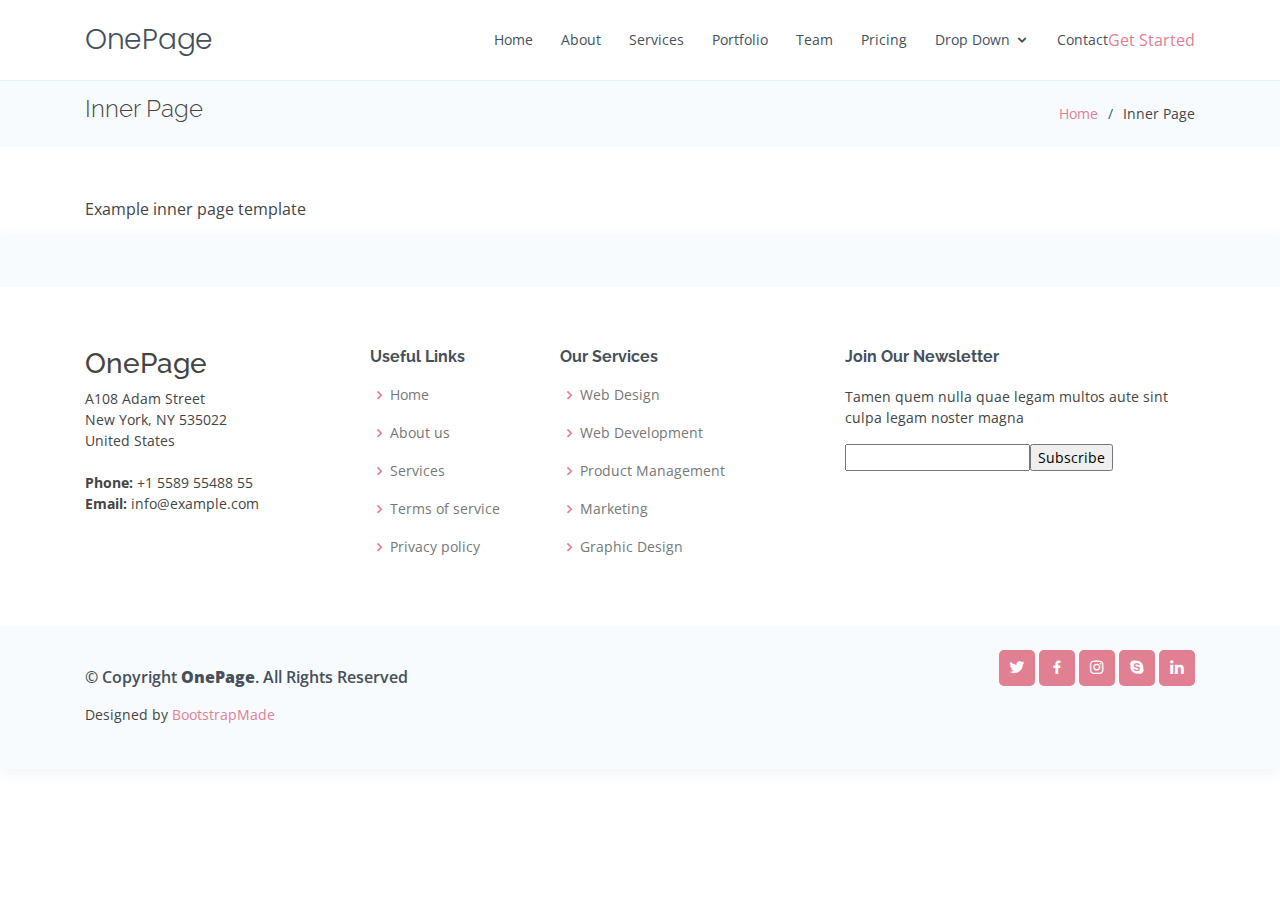
<file: inner-page.html>
<!DOCTYPE html>
<html lang="en">

<head>
  <meta charset="utf-8">
  <meta content="width=device-width, initial-scale=1.0" name="viewport">

  <title>Inner Page - OnePage Bootstrap Template</title>
  <meta content="" name="descriptison">
  <meta content="" name="keywords">

  <!-- Favicons -->
  <link href="assets/img/favicon.png" rel="icon">
  <link href="assets/img/apple-touch-icon.png" rel="apple-touch-icon">

  <!-- Google Fonts -->
  <link href="https://fonts.googleapis.com/css?family=Open+Sans:300,300i,400,400i,600,600i,700,700i|Raleway:300,300i,400,400i,500,500i,600,600i,700,700i|Poppins:300,300i,400,400i,500,500i,600,600i,700,700i" rel="stylesheet">

  <!-- Vendor CSS Files -->
  <link href="assets/vendor/bootstrap/css/bootstrap.min.css" rel="stylesheet">
  <link href="assets/vendor/icofont/icofont.min.css" rel="stylesheet">
  <link href="assets/vendor/boxicons/css/boxicons.min.css" rel="stylesheet">
  <link href="assets/vendor/remixicon/remixicon.css" rel="stylesheet">
  <link href="assets/vendor/venobox/venobox.css" rel="stylesheet">
  <link href="assets/vendor/owl.carousel/assets/owl.carousel.min.css" rel="stylesheet">
  <link href="assets/vendor/aos/aos.css" rel="stylesheet">

  <!-- Template Main CSS File -->
  <link href="assets/css/style.css" rel="stylesheet">

  <!-- =======================================================
  * Template Name: OnePage - v2.1.0
  * Template URL: https://bootstrapmade.com/onepage-multipurpose-bootstrap-template/
  * Author: BootstrapMade.com
  * License: https://bootstrapmade.com/license/
  ======================================================== -->
</head>

<body>

  <!-- ======= Header ======= -->
  <header id="header" class="fixed-top">
    <div class="container d-flex align-items-center">

      <h1 class="logo mr-auto"><a href="index.html">OnePage</a></h1>
      <!-- Uncomment below if you prefer to use an image logo -->
      <!-- <a href="index.html" class="logo mr-auto"><img src="assets/img/logo.png" alt="" class="img-fluid"></a>-->

      <nav class="nav-menu d-none d-lg-block">
        <ul>
          <li><a href="index.html">Home</a></li>
          <li><a href="#about">About</a></li>
          <li><a href="#services">Services</a></li>
          <li><a href="#portfolio">Portfolio</a></li>
          <li><a href="#team">Team</a></li>
          <li><a href="#pricing">Pricing</a></li>
          <li class="drop-down"><a href="">Drop Down</a>
            <ul>
              <li><a href="#">Drop Down 1</a></li>
              <li class="drop-down"><a href="#">Deep Drop Down</a>
                <ul>
                  <li><a href="#">Deep Drop Down 1</a></li>
                  <li><a href="#">Deep Drop Down 2</a></li>
                  <li><a href="#">Deep Drop Down 3</a></li>
                  <li><a href="#">Deep Drop Down 4</a></li>
                  <li><a href="#">Deep Drop Down 5</a></li>
                </ul>
              </li>
              <li><a href="#">Drop Down 2</a></li>
              <li><a href="#">Drop Down 3</a></li>
              <li><a href="#">Drop Down 4</a></li>
            </ul>
          </li>
          <li><a href="#contact">Contact</a></li>

        </ul>
      </nav><!-- .nav-menu -->

      <a href="#about" class="get-started-btn scrollto">Get Started</a>

    </div>
  </header><!-- End Header -->

  <main id="main">

    <!-- ======= Breadcrumbs ======= -->
    <section class="breadcrumbs">
      <div class="container">

        <div class="d-flex justify-content-between align-items-center">
          <h2>Inner Page</h2>
          <ol>
            <li><a href="index.html">Home</a></li>
            <li>Inner Page</li>
          </ol>
        </div>

      </div>
    </section><!-- End Breadcrumbs -->

    <section class="inner-page">
      <div class="container">
        <p>
          Example inner page template
        </p>
      </div>
    </section>

  </main><!-- End #main -->

  <!-- ======= Footer ======= -->
  <footer id="footer">

    <div class="footer-top">
      <div class="container">
        <div class="row">

          <div class="col-lg-3 col-md-6 footer-contact">
            <h3>OnePage</h3>
            <p>
              A108 Adam Street <br>
              New York, NY 535022<br>
              United States <br><br>
              <strong>Phone:</strong> +1 5589 55488 55<br>
              <strong>Email:</strong> info@example.com<br>
            </p>
          </div>

          <div class="col-lg-2 col-md-6 footer-links">
            <h4>Useful Links</h4>
            <ul>
              <li><i class="bx bx-chevron-right"></i> <a href="#">Home</a></li>
              <li><i class="bx bx-chevron-right"></i> <a href="#">About us</a></li>
              <li><i class="bx bx-chevron-right"></i> <a href="#">Services</a></li>
              <li><i class="bx bx-chevron-right"></i> <a href="#">Terms of service</a></li>
              <li><i class="bx bx-chevron-right"></i> <a href="#">Privacy policy</a></li>
            </ul>
          </div>

          <div class="col-lg-3 col-md-6 footer-links">
            <h4>Our Services</h4>
            <ul>
              <li><i class="bx bx-chevron-right"></i> <a href="#">Web Design</a></li>
              <li><i class="bx bx-chevron-right"></i> <a href="#">Web Development</a></li>
              <li><i class="bx bx-chevron-right"></i> <a href="#">Product Management</a></li>
              <li><i class="bx bx-chevron-right"></i> <a href="#">Marketing</a></li>
              <li><i class="bx bx-chevron-right"></i> <a href="#">Graphic Design</a></li>
            </ul>
          </div>

          <div class="col-lg-4 col-md-6 footer-newsletter">
            <h4>Join Our Newsletter</h4>
            <p>Tamen quem nulla quae legam multos aute sint culpa legam noster magna</p>
            <form action="" method="post">
              <input type="email" name="email"><input type="submit" value="Subscribe">
            </form>
          </div>

        </div>
      </div>
    </div>

    <div class="container d-md-flex py-4">

      <div class="mr-md-auto text-center text-md-left">
        <div class="copyright">
          &copy; Copyright <strong><span>OnePage</span></strong>. All Rights Reserved
        </div>
        <div class="credits">
          <!-- All the links in the footer should remain intact. -->
          <!-- You can delete the links only if you purchased the pro version. -->
          <!-- Licensing information: https://bootstrapmade.com/license/ -->
          <!-- Purchase the pro version with working PHP/AJAX contact form: https://bootstrapmade.com/onepage-multipurpose-bootstrap-template/ -->
          Designed by <a href="https://bootstrapmade.com/">BootstrapMade</a>
        </div>
      </div>
      <div class="social-links text-center text-md-right pt-3 pt-md-0">
        <a href="#" class="twitter"><i class="bx bxl-twitter"></i></a>
        <a href="#" class="facebook"><i class="bx bxl-facebook"></i></a>
        <a href="#" class="instagram"><i class="bx bxl-instagram"></i></a>
        <a href="#" class="google-plus"><i class="bx bxl-skype"></i></a>
        <a href="#" class="linkedin"><i class="bx bxl-linkedin"></i></a>
      </div>
    </div>
  </footer><!-- End Footer -->

  <a href="#" class="back-to-top"><i class="ri-arrow-up-line"></i></a>
  <div id="preloader"></div>

  <!-- Vendor JS Files -->
  <script src="assets/vendor/jquery/jquery.min.js"></script>
  <script src="assets/vendor/bootstrap/js/bootstrap.bundle.min.js"></script>
  <script src="assets/vendor/jquery.easing/jquery.easing.min.js"></script>
  <script src="assets/vendor/php-email-form/validate.js"></script>
  <script src="assets/vendor/waypoints/jquery.waypoints.min.js"></script>
  <script src="assets/vendor/counterup/counterup.min.js"></script>
  <script src="assets/vendor/venobox/venobox.min.js"></script>
  <script src="assets/vendor/owl.carousel/owl.carousel.min.js"></script>
  <script src="assets/vendor/isotope-layout/isotope.pkgd.min.js"></script>
  <script src="assets/vendor/aos/aos.js"></script>

  <!-- Template Main JS File -->
  <script src="assets/js/main.js"></script>

</body>

</html>
</file>
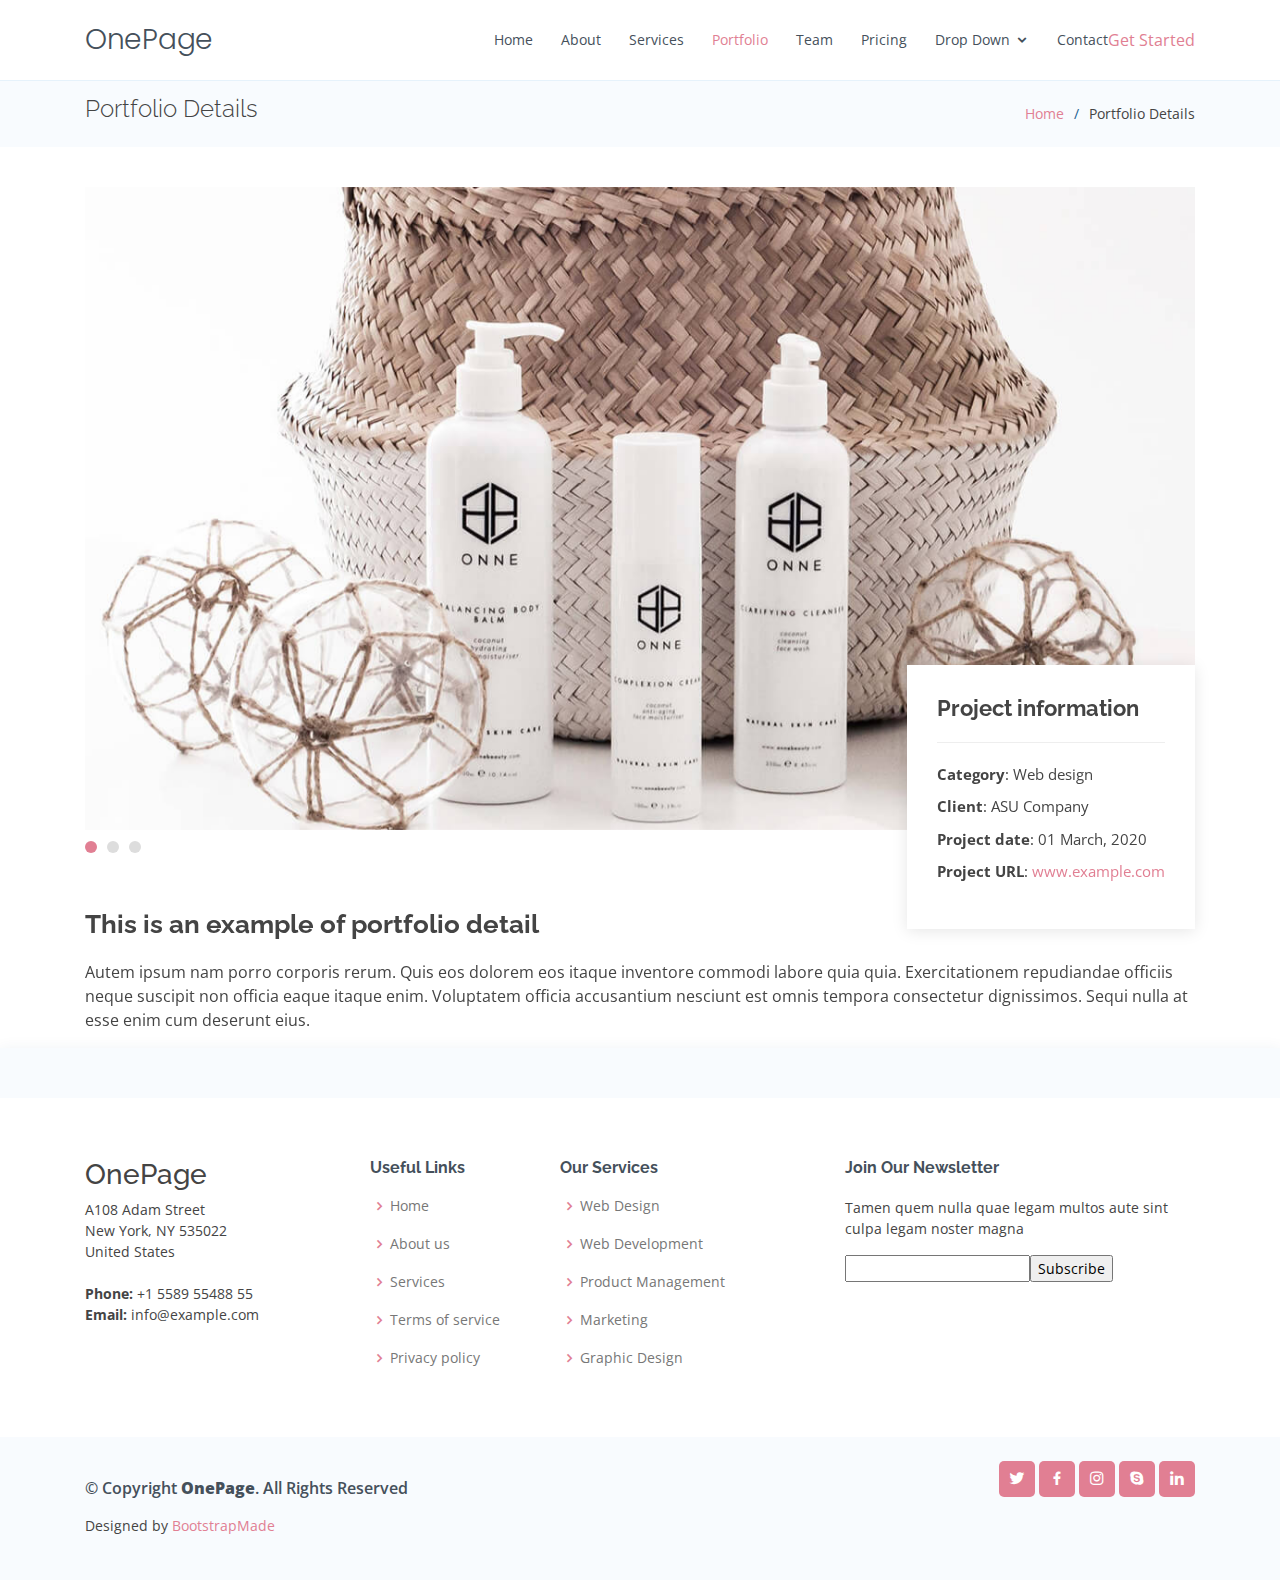
<file: portfolio-details.html>
<!DOCTYPE html>
<html lang="en">

<head>
  <meta charset="utf-8">
  <meta content="width=device-width, initial-scale=1.0" name="viewport">

  <title>Portfolio Details - OnePage Bootstrap Template</title>
  <meta content="" name="descriptison">
  <meta content="" name="keywords">

  <!-- Favicons -->
  <link href="assets/img/favicon.png" rel="icon">
  <link href="assets/img/apple-touch-icon.png" rel="apple-touch-icon">

  <!-- Google Fonts -->
  <link href="https://fonts.googleapis.com/css?family=Open+Sans:300,300i,400,400i,600,600i,700,700i|Raleway:300,300i,400,400i,500,500i,600,600i,700,700i|Poppins:300,300i,400,400i,500,500i,600,600i,700,700i" rel="stylesheet">

  <!-- Vendor CSS Files -->
  <link href="assets/vendor/bootstrap/css/bootstrap.min.css" rel="stylesheet">
  <link href="assets/vendor/icofont/icofont.min.css" rel="stylesheet">
  <link href="assets/vendor/boxicons/css/boxicons.min.css" rel="stylesheet">
  <link href="assets/vendor/remixicon/remixicon.css" rel="stylesheet">
  <link href="assets/vendor/venobox/venobox.css" rel="stylesheet">
  <link href="assets/vendor/owl.carousel/assets/owl.carousel.min.css" rel="stylesheet">
  <link href="assets/vendor/aos/aos.css" rel="stylesheet">

  <!-- Template Main CSS File -->
  <link href="assets/css/style.css" rel="stylesheet">

  <!-- =======================================================
  * Template Name: OnePage - v2.1.0
  * Template URL: https://bootstrapmade.com/onepage-multipurpose-bootstrap-template/
  * Author: BootstrapMade.com
  * License: https://bootstrapmade.com/license/
  ======================================================== -->
</head>

<body>

  <!-- ======= Header ======= -->
  <header id="header" class="fixed-top">
    <div class="container d-flex align-items-center">

      <h1 class="logo mr-auto"><a href="index.html">OnePage</a></h1>
      <!-- Uncomment below if you prefer to use an image logo -->
      <!-- <a href="index.html" class="logo mr-auto"><img src="assets/img/logo.png" alt="" class="img-fluid"></a>-->

      <nav class="nav-menu d-none d-lg-block">
        <ul>
          <li><a href="index.html">Home</a></li>
          <li><a href="#about">About</a></li>
          <li><a href="#services">Services</a></li>
          <li class="active"><a href="#portfolio">Portfolio</a></li>
          <li><a href="#team">Team</a></li>
          <li><a href="#pricing">Pricing</a></li>
          <li class="drop-down"><a href="">Drop Down</a>
            <ul>
              <li><a href="#">Drop Down 1</a></li>
              <li class="drop-down"><a href="#">Deep Drop Down</a>
                <ul>
                  <li><a href="#">Deep Drop Down 1</a></li>
                  <li><a href="#">Deep Drop Down 2</a></li>
                  <li><a href="#">Deep Drop Down 3</a></li>
                  <li><a href="#">Deep Drop Down 4</a></li>
                  <li><a href="#">Deep Drop Down 5</a></li>
                </ul>
              </li>
              <li><a href="#">Drop Down 2</a></li>
              <li><a href="#">Drop Down 3</a></li>
              <li><a href="#">Drop Down 4</a></li>
            </ul>
          </li>
          <li><a href="#contact">Contact</a></li>

        </ul>
      </nav><!-- .nav-menu -->

      <a href="#about" class="get-started-btn scrollto">Get Started</a>

    </div>
  </header><!-- End Header -->

  <main id="main">

    <!-- ======= Breadcrumbs ======= -->
    <section id="breadcrumbs" class="breadcrumbs">
      <div class="container">

        <div class="d-flex justify-content-between align-items-center">
          <h2>Portfolio Details</h2>
          <ol>
            <li><a href="index.html">Home</a></li>
            <li>Portfolio Details</li>
          </ol>
        </div>

      </div>
    </section><!-- End Breadcrumbs -->

    <!-- ======= Portfolio Details Section ======= -->
    <section id="portfolio-details" class="portfolio-details">
      <div class="container" data-aos="fade-up">

        <div class="portfolio-details-container">

          <div class="owl-carousel portfolio-details-carousel">
            <img src="assets/img/portfolio/portfolio-details-1.jpg" class="img-fluid" alt="">
            <img src="assets/img/portfolio/portfolio-details-2.jpg" class="img-fluid" alt="">
            <img src="assets/img/portfolio/portfolio-details-3.jpg" class="img-fluid" alt="">
          </div>

          <div class="portfolio-info">
            <h3>Project information</h3>
            <ul>
              <li><strong>Category</strong>: Web design</li>
              <li><strong>Client</strong>: ASU Company</li>
              <li><strong>Project date</strong>: 01 March, 2020</li>
              <li><strong>Project URL</strong>: <a href="#">www.example.com</a></li>
            </ul>
          </div>

        </div>

        <div class="portfolio-description">
          <h2>This is an example of portfolio detail</h2>
          <p>
            Autem ipsum nam porro corporis rerum. Quis eos dolorem eos itaque inventore commodi labore quia quia. Exercitationem repudiandae officiis neque suscipit non officia eaque itaque enim. Voluptatem officia accusantium nesciunt est omnis tempora consectetur dignissimos. Sequi nulla at esse enim cum deserunt eius.
          </p>
        </div>

      </div>
    </section><!-- End Portfolio Details Section -->

  </main><!-- End #main -->

  <!-- ======= Footer ======= -->
  <footer id="footer">

    <div class="footer-top">
      <div class="container">
        <div class="row">

          <div class="col-lg-3 col-md-6 footer-contact">
            <h3>OnePage</h3>
            <p>
              A108 Adam Street <br>
              New York, NY 535022<br>
              United States <br><br>
              <strong>Phone:</strong> +1 5589 55488 55<br>
              <strong>Email:</strong> info@example.com<br>
            </p>
          </div>

          <div class="col-lg-2 col-md-6 footer-links">
            <h4>Useful Links</h4>
            <ul>
              <li><i class="bx bx-chevron-right"></i> <a href="#">Home</a></li>
              <li><i class="bx bx-chevron-right"></i> <a href="#">About us</a></li>
              <li><i class="bx bx-chevron-right"></i> <a href="#">Services</a></li>
              <li><i class="bx bx-chevron-right"></i> <a href="#">Terms of service</a></li>
              <li><i class="bx bx-chevron-right"></i> <a href="#">Privacy policy</a></li>
            </ul>
          </div>

          <div class="col-lg-3 col-md-6 footer-links">
            <h4>Our Services</h4>
            <ul>
              <li><i class="bx bx-chevron-right"></i> <a href="#">Web Design</a></li>
              <li><i class="bx bx-chevron-right"></i> <a href="#">Web Development</a></li>
              <li><i class="bx bx-chevron-right"></i> <a href="#">Product Management</a></li>
              <li><i class="bx bx-chevron-right"></i> <a href="#">Marketing</a></li>
              <li><i class="bx bx-chevron-right"></i> <a href="#">Graphic Design</a></li>
            </ul>
          </div>

          <div class="col-lg-4 col-md-6 footer-newsletter">
            <h4>Join Our Newsletter</h4>
            <p>Tamen quem nulla quae legam multos aute sint culpa legam noster magna</p>
            <form action="" method="post">
              <input type="email" name="email"><input type="submit" value="Subscribe">
            </form>
          </div>

        </div>
      </div>
    </div>

    <div class="container d-md-flex py-4">

      <div class="mr-md-auto text-center text-md-left">
        <div class="copyright">
          &copy; Copyright <strong><span>OnePage</span></strong>. All Rights Reserved
        </div>
        <div class="credits">
          <!-- All the links in the footer should remain intact. -->
          <!-- You can delete the links only if you purchased the pro version. -->
          <!-- Licensing information: https://bootstrapmade.com/license/ -->
          <!-- Purchase the pro version with working PHP/AJAX contact form: https://bootstrapmade.com/onepage-multipurpose-bootstrap-template/ -->
          Designed by <a href="https://bootstrapmade.com/">BootstrapMade</a>
        </div>
      </div>
      <div class="social-links text-center text-md-right pt-3 pt-md-0">
        <a href="#" class="twitter"><i class="bx bxl-twitter"></i></a>
        <a href="#" class="facebook"><i class="bx bxl-facebook"></i></a>
        <a href="#" class="instagram"><i class="bx bxl-instagram"></i></a>
        <a href="#" class="google-plus"><i class="bx bxl-skype"></i></a>
        <a href="#" class="linkedin"><i class="bx bxl-linkedin"></i></a>
      </div>
    </div>
  </footer><!-- End Footer -->

  <a href="#" class="back-to-top"><i class="ri-arrow-up-line"></i></a>
  <div id="preloader"></div>

  <!-- Vendor JS Files -->
  <script src="assets/vendor/jquery/jquery.min.js"></script>
  <script src="assets/vendor/bootstrap/js/bootstrap.bundle.min.js"></script>
  <script src="assets/vendor/jquery.easing/jquery.easing.min.js"></script>
  <script src="assets/vendor/php-email-form/validate.js"></script>
  <script src="assets/vendor/waypoints/jquery.waypoints.min.js"></script>
  <script src="assets/vendor/counterup/counterup.min.js"></script>
  <script src="assets/vendor/venobox/venobox.min.js"></script>
  <script src="assets/vendor/owl.carousel/owl.carousel.min.js"></script>
  <script src="assets/vendor/isotope-layout/isotope.pkgd.min.js"></script>
  <script src="assets/vendor/aos/aos.js"></script>

  <!-- Template Main JS File -->
  <script src="assets/js/main.js"></script>

</body>

</html>
</file>
<file: assets/vendor/venobox/venobox.css>
/* ------ venobox.css --------*/
.vbox-overlay *, .vbox-overlay *:before, .vbox-overlay *:after{
    -webkit-backface-visibility: hidden;
    -webkit-box-sizing:border-box;
    -moz-box-sizing:border-box;
    box-sizing:border-box;
}
.vbox-overlay * { 
    -webkit-backface-visibility: visible;
    backface-visibility: visible;
}
.vbox-overlay{
    display: -webkit-flex;
    display: flex;
    -webkit-flex-direction: column;
    flex-direction: column;
    -webkit-justify-content: center;
    justify-content: center;
    -webkit-align-items: center;
    align-items: center;
    position: fixed;
    left: 0;
    top: 0;
    bottom: 0;
    right: 0;
    z-index: 999999;
}

/* ----- navigation ----- */
.vbox-title{
    width: 100%;
    height: 40px;
    float: left;
    text-align: center;
    line-height: 28px;
    font-size: 12px;
    padding: 6px 50px;
    overflow: hidden;
    position: fixed;
    display: none;
    left: 0;
    z-index: 89;
}
.vbox-close{
    cursor: pointer;
    position: fixed;
    top: -1px;
    right: 0;
    width: 50px;
    height: 40px;
    padding: 6px;
    display: block;
    background-position:10px center;
    overflow: hidden;
    font-size: 24px;
    line-height: 1;
    text-align: center;
    z-index: 99;
}
.vbox-left{
    cursor: pointer;
    position: fixed;
    left: 0;
    height: 40px;
    overflow: hidden;
    line-height: 28px;
    font-size: 12px;
    z-index: 99;
    display: flex;
    align-items:center;
}
.vbox-num{
    display: inline-block;
    margin: 6px 0 6px 15px;
}
/* ----- Social share ----- */
.vbox-share{
    line-height: 28px;
    font-size: 12px;
    overflow: hidden;
    position: fixed;
    left: 0;
    z-index: 98;
    display: flex;
    align-items:center;
    justify-content: center;
    width: 100%;
    text-align: center;
}
.vbox-share svg{
    max-height: 28px;
    width: 28px;
    z-index: 10;
    margin-left: 12px;
    margin-top: 6px;
    margin-bottom: 6px;
    vertical-align: middle;
}


/* ----- navigation ARROWS ----- */
.vbox-next, .vbox-prev{
    position: fixed;
    top: 50%;
    margin-top: -15px;
    overflow: hidden;
    cursor: pointer;
    display: block;
    width: 45px;
    height: 45px;
    z-index: 99;
}
.vbox-next span, .vbox-prev span{
    position: relative;
    width: 20px;
    height: 20px;
    border: 2px solid transparent;
    border-top-color: #B6B6B6;
    border-right-color: #B6B6B6;
    text-indent: -100px;
    position: absolute;
    top: 8px;
    display: block;
}
.vbox-prev{
    left: 15px;
}
.vbox-next{
    right: 15px;
}
.vbox-prev span{
    left: 10px;
    -ms-transform: rotate(-135deg);
    -webkit-transform: rotate(-135deg);
    transform: rotate(-135deg);
}
.vbox-next span{
    -ms-transform: rotate(45deg);
    -webkit-transform: rotate(45deg);
    transform: rotate(45deg);
    right: 10px;
}
/* ------- inline window ------ */
.vbox-inline{
    width: 420px;
    height: 315px;
    height: 70vh;
    padding: 10px;
    background: #fff;
    margin: 0 auto;
    overflow: auto;
    text-align: left;
}
/* ------- Video & iFrames window ------ */
.venoframe{
    max-width: 100%;
    width: 100%;
    border: none;
    width: 100%;
    height: 260px;
    height: 70vh;
}
.venoframe.vbvid{
    height: 260px;
}
@media (min-width: 768px) {
    .venoframe, .vbox-inline{
        width: 90%;
        height: 360px;
        height: 70vh;
    }
    .venoframe.vbvid{
        width: 640px;
        height: 360px;
    }
}
@media (min-width: 992px) {
    .venoframe, .vbox-inline{
        max-width: 1200px;
        width: 80%;
        height: 540px;
        height: 70vh;
    }
    .venoframe.vbvid{
        width: 960px;
        height: 540px;
    }
}
/* 
Please do NOT edit this part! 
or at least read this note: http://i.imgur.com/7C0ws9e.gif
*/
.vbox-open{
    overflow: hidden;
}
.vbox-container{
    position: absolute;
    left: 0;
    right: 0;
    top: 0;
    bottom: 0;
    overflow-x: hidden;
    overflow-y: scroll;
    overflow-scrolling: touch;
    -webkit-overflow-scrolling: touch;
    z-index: 20;
    max-height: 100%;

}

.vbox-content{
    text-align: center;
    float: left;
    width: 100%;
    position: relative;
    overflow: hidden;
    padding: 20px 4%;
}
.vbox-container img{
    max-width: 100%;
    height: auto;
}
.vbox-figlio{
    box-shadow: 0 0 12px rgba(0,0,0,0.19), 0 6px 6px rgba(0,0,0,0.23);
    max-width: 100%;
    text-align: initial;
}
img.vbox-figlio{
    -webkit-user-select: none;
-khtml-user-select: none;
-moz-user-select: none;
-o-user-select: none;
user-select: none;
}
.vbox-content.swipe-left{
    margin-left: -200px !important;
}
.vbox-content.swipe-right{
    margin-left: 200px !important;
}
.vbox-animated{
    webkit-transition: margin 300ms ease-out;
    transition: margin 300ms ease-out;
}

/* ---------- preloader ----------
 * SPINKIT 
 * http://tobiasahlin.com/spinkit/
-------------------------------- */
.sk-double-bounce,.sk-rotating-plane{width:40px;height:40px;margin:40px auto}.sk-rotating-plane{background-color:#333;-webkit-animation:sk-rotatePlane 1.2s infinite ease-in-out;animation:sk-rotatePlane 1.2s infinite ease-in-out}@-webkit-keyframes sk-rotatePlane{0%{-webkit-transform:perspective(120px) rotateX(0) rotateY(0);transform:perspective(120px) rotateX(0) rotateY(0)}50%{-webkit-transform:perspective(120px) rotateX(-180.1deg) rotateY(0);transform:perspective(120px) rotateX(-180.1deg) rotateY(0)}100%{-webkit-transform:perspective(120px) rotateX(-180deg) rotateY(-179.9deg);transform:perspective(120px) rotateX(-180deg) rotateY(-179.9deg)}}@keyframes sk-rotatePlane{0%{-webkit-transform:perspective(120px) rotateX(0) rotateY(0);transform:perspective(120px) rotateX(0) rotateY(0)}50%{-webkit-transform:perspective(120px) rotateX(-180.1deg) rotateY(0);transform:perspective(120px) rotateX(-180.1deg) rotateY(0)}100%{-webkit-transform:perspective(120px) rotateX(-180deg) rotateY(-179.9deg);transform:perspective(120px) rotateX(-180deg) rotateY(-179.9deg)}}.sk-double-bounce{position:relative}.sk-double-bounce .sk-child{width:100%;height:100%;border-radius:50%;background-color:#333;opacity:.6;position:absolute;top:0;left:0;-webkit-animation:sk-doubleBounce 2s infinite ease-in-out;animation:sk-doubleBounce 2s infinite ease-in-out}.sk-chasing-dots .sk-child,.sk-spinner-pulse,.sk-three-bounce .sk-child{background-color:#333;border-radius:100%}.sk-double-bounce .sk-double-bounce2{-webkit-animation-delay:-1s;animation-delay:-1s}@-webkit-keyframes sk-doubleBounce{0%,100%{-webkit-transform:scale(0);transform:scale(0)}50%{-webkit-transform:scale(1);transform:scale(1)}}@keyframes sk-doubleBounce{0%,100%{-webkit-transform:scale(0);transform:scale(0)}50%{-webkit-transform:scale(1);transform:scale(1)}}.sk-wave{margin:40px auto;width:50px;height:40px;text-align:center;font-size:10px}.sk-wave .sk-rect{background-color:#333;height:100%;width:6px;display:inline-block;-webkit-animation:sk-waveStretchDelay 1.2s infinite ease-in-out;animation:sk-waveStretchDelay 1.2s infinite ease-in-out}.sk-wave .sk-rect1{-webkit-animation-delay:-1.2s;animation-delay:-1.2s}.sk-wave .sk-rect2{-webkit-animation-delay:-1.1s;animation-delay:-1.1s}.sk-wave .sk-rect3{-webkit-animation-delay:-1s;animation-delay:-1s}.sk-wave .sk-rect4{-webkit-animation-delay:-.9s;animation-delay:-.9s}.sk-wave .sk-rect5{-webkit-animation-delay:-.8s;animation-delay:-.8s}@-webkit-keyframes sk-waveStretchDelay{0%,100%,40%{-webkit-transform:scaleY(.4);transform:scaleY(.4)}20%{-webkit-transform:scaleY(1);transform:scaleY(1)}}@keyframes sk-waveStretchDelay{0%,100%,40%{-webkit-transform:scaleY(.4);transform:scaleY(.4)}20%{-webkit-transform:scaleY(1);transform:scaleY(1)}}.sk-wandering-cubes{margin:40px auto;width:40px;height:40px;position:relative}.sk-wandering-cubes .sk-cube{background-color:#333;width:10px;height:10px;position:absolute;top:0;left:0;-webkit-animation:sk-wanderingCube 1.8s ease-in-out -1.8s infinite both;animation:sk-wanderingCube 1.8s ease-in-out -1.8s infinite both}.sk-chasing-dots,.sk-spinner-pulse{width:40px;height:40px;margin:40px auto}.sk-wandering-cubes .sk-cube2{-webkit-animation-delay:-.9s;animation-delay:-.9s}@-webkit-keyframes sk-wanderingCube{0%{-webkit-transform:rotate(0);transform:rotate(0)}25%{-webkit-transform:translateX(30px) rotate(-90deg) scale(.5);transform:translateX(30px) rotate(-90deg) scale(.5)}50%{-webkit-transform:translateX(30px) translateY(30px) rotate(-179deg);transform:translateX(30px) translateY(30px) rotate(-179deg)}50.1%{-webkit-transform:translateX(30px) translateY(30px) rotate(-180deg);transform:translateX(30px) translateY(30px) rotate(-180deg)}75%{-webkit-transform:translateX(0) translateY(30px) rotate(-270deg) scale(.5);transform:translateX(0) translateY(30px) rotate(-270deg) scale(.5)}100%{-webkit-transform:rotate(-360deg);transform:rotate(-360deg)}}@keyframes sk-wanderingCube{0%{-webkit-transform:rotate(0);transform:rotate(0)}25%{-webkit-transform:translateX(30px) rotate(-90deg) scale(.5);transform:translateX(30px) rotate(-90deg) scale(.5)}50%{-webkit-transform:translateX(30px) translateY(30px) rotate(-179deg);transform:translateX(30px) translateY(30px) rotate(-179deg)}50.1%{-webkit-transform:translateX(30px) translateY(30px) rotate(-180deg);transform:translateX(30px) translateY(30px) rotate(-180deg)}75%{-webkit-transform:translateX(0) translateY(30px) rotate(-270deg) scale(.5);transform:translateX(0) translateY(30px) rotate(-270deg) scale(.5)}100%{-webkit-transform:rotate(-360deg);transform:rotate(-360deg)}}.sk-spinner-pulse{-webkit-animation:sk-pulseScaleOut 1s infinite ease-in-out;animation:sk-pulseScaleOut 1s infinite ease-in-out}@-webkit-keyframes sk-pulseScaleOut{0%{-webkit-transform:scale(0);transform:scale(0)}100%{-webkit-transform:scale(1);transform:scale(1);opacity:0}}@keyframes sk-pulseScaleOut{0%{-webkit-transform:scale(0);transform:scale(0)}100%{-webkit-transform:scale(1);transform:scale(1);opacity:0}}.sk-chasing-dots{position:relative;text-align:center;-webkit-animation:sk-chasingDotsRotate 2s infinite linear;animation:sk-chasingDotsRotate 2s infinite linear}.sk-chasing-dots .sk-child{width:60%;height:60%;display:inline-block;position:absolute;top:0;-webkit-animation:sk-chasingDotsBounce 2s infinite ease-in-out;animation:sk-chasingDotsBounce 2s infinite ease-in-out}.sk-chasing-dots .sk-dot2{top:auto;bottom:0;-webkit-animation-delay:-1s;animation-delay:-1s}@-webkit-keyframes sk-chasingDotsRotate{100%{-webkit-transform:rotate(360deg);transform:rotate(360deg)}}@keyframes sk-chasingDotsRotate{100%{-webkit-transform:rotate(360deg);transform:rotate(360deg)}}@-webkit-keyframes sk-chasingDotsBounce{0%,100%{-webkit-transform:scale(0);transform:scale(0)}50%{-webkit-transform:scale(1);transform:scale(1)}}@keyframes sk-chasingDotsBounce{0%,100%{-webkit-transform:scale(0);transform:scale(0)}50%{-webkit-transform:scale(1);transform:scale(1)}}.sk-three-bounce{margin:40px auto;width:80px;text-align:center}.sk-three-bounce .sk-child{width:20px;height:20px;display:inline-block;-webkit-animation:sk-three-bounce 1.4s ease-in-out 0s infinite both;animation:sk-three-bounce 1.4s ease-in-out 0s infinite both}.sk-circle .sk-child:before,.sk-fading-circle .sk-circle:before{display:block;border-radius:100%;content:'';background-color:#333}.sk-three-bounce .sk-bounce1{-webkit-animation-delay:-.32s;animation-delay:-.32s}.sk-three-bounce .sk-bounce2{-webkit-animation-delay:-.16s;animation-delay:-.16s}@-webkit-keyframes sk-three-bounce{0%,100%,80%{-webkit-transform:scale(0);transform:scale(0)}40%{-webkit-transform:scale(1);transform:scale(1)}}@keyframes sk-three-bounce{0%,100%,80%{-webkit-transform:scale(0);transform:scale(0)}40%{-webkit-transform:scale(1);transform:scale(1)}}.sk-circle{margin:40px auto;width:40px;height:40px;position:relative}.sk-circle .sk-child{width:100%;height:100%;position:absolute;left:0;top:0}.sk-circle .sk-child:before{margin:0 auto;width:15%;height:15%;-webkit-animation:sk-circleBounceDelay 1.2s infinite ease-in-out both;animation:sk-circleBounceDelay 1.2s infinite ease-in-out both}.sk-circle .sk-circle2{-webkit-transform:rotate(30deg);-ms-transform:rotate(30deg);transform:rotate(30deg)}.sk-circle .sk-circle3{-webkit-transform:rotate(60deg);-ms-transform:rotate(60deg);transform:rotate(60deg)}.sk-circle .sk-circle4{-webkit-transform:rotate(90deg);-ms-transform:rotate(90deg);transform:rotate(90deg)}.sk-circle .sk-circle5{-webkit-transform:rotate(120deg);-ms-transform:rotate(120deg);transform:rotate(120deg)}.sk-circle .sk-circle6{-webkit-transform:rotate(150deg);-ms-transform:rotate(150deg);transform:rotate(150deg)}.sk-circle .sk-circle7{-webkit-transform:rotate(180deg);-ms-transform:rotate(180deg);transform:rotate(180deg)}.sk-circle .sk-circle8{-webkit-transform:rotate(210deg);-ms-transform:rotate(210deg);transform:rotate(210deg)}.sk-circle .sk-circle9{-webkit-transform:rotate(240deg);-ms-transform:rotate(240deg);transform:rotate(240deg)}.sk-circle .sk-circle10{-webkit-transform:rotate(270deg);-ms-transform:rotate(270deg);transform:rotate(270deg)}.sk-circle .sk-circle11{-webkit-transform:rotate(300deg);-ms-transform:rotate(300deg);transform:rotate(300deg)}.sk-circle .sk-circle12{-webkit-transform:rotate(330deg);-ms-transform:rotate(330deg);transform:rotate(330deg)}.sk-circle .sk-circle2:before{-webkit-animation-delay:-1.1s;animation-delay:-1.1s}.sk-circle .sk-circle3:before{-webkit-animation-delay:-1s;animation-delay:-1s}.sk-circle .sk-circle4:before{-webkit-animation-delay:-.9s;animation-delay:-.9s}.sk-circle .sk-circle5:before{-webkit-animation-delay:-.8s;animation-delay:-.8s}.sk-circle .sk-circle6:before{-webkit-animation-delay:-.7s;animation-delay:-.7s}.sk-circle .sk-circle7:before{-webkit-animation-delay:-.6s;animation-delay:-.6s}.sk-circle .sk-circle8:before{-webkit-animation-delay:-.5s;animation-delay:-.5s}.sk-circle .sk-circle9:before{-webkit-animation-delay:-.4s;animation-delay:-.4s}.sk-circle .sk-circle10:before{-webkit-animation-delay:-.3s;animation-delay:-.3s}.sk-circle .sk-circle11:before{-webkit-animation-delay:-.2s;animation-delay:-.2s}.sk-circle .sk-circle12:before{-webkit-animation-delay:-.1s;animation-delay:-.1s}@-webkit-keyframes sk-circleBounceDelay{0%,100%,80%{-webkit-transform:scale(0);transform:scale(0)}40%{-webkit-transform:scale(1);transform:scale(1)}}@keyframes sk-circleBounceDelay{0%,100%,80%{-webkit-transform:scale(0);transform:scale(0)}40%{-webkit-transform:scale(1);transform:scale(1)}}.sk-cube-grid{width:40px;height:40px;margin:40px auto}.sk-cube-grid .sk-cube{width:33.33%;height:33.33%;background-color:#333;float:left;-webkit-animation:sk-cubeGridScaleDelay 1.3s infinite ease-in-out;animation:sk-cubeGridScaleDelay 1.3s infinite ease-in-out}.sk-cube-grid .sk-cube1{-webkit-animation-delay:.2s;animation-delay:.2s}.sk-cube-grid .sk-cube2{-webkit-animation-delay:.3s;animation-delay:.3s}.sk-cube-grid .sk-cube3{-webkit-animation-delay:.4s;animation-delay:.4s}.sk-cube-grid .sk-cube4{-webkit-animation-delay:.1s;animation-delay:.1s}.sk-cube-grid .sk-cube5{-webkit-animation-delay:.2s;animation-delay:.2s}.sk-cube-grid .sk-cube6{-webkit-animation-delay:.3s;animation-delay:.3s}.sk-cube-grid .sk-cube7{-webkit-animation-delay:0ms;animation-delay:0ms}.sk-cube-grid .sk-cube8{-webkit-animation-delay:.1s;animation-delay:.1s}.sk-cube-grid .sk-cube9{-webkit-animation-delay:.2s;animation-delay:.2s}@-webkit-keyframes sk-cubeGridScaleDelay{0%,100%,70%{-webkit-transform:scale3D(1,1,1);transform:scale3D(1,1,1)}35%{-webkit-transform:scale3D(0,0,1);transform:scale3D(0,0,1)}}@keyframes sk-cubeGridScaleDelay{0%,100%,70%{-webkit-transform:scale3D(1,1,1);transform:scale3D(1,1,1)}35%{-webkit-transform:scale3D(0,0,1);transform:scale3D(0,0,1)}}.sk-fading-circle{margin:40px auto;width:40px;height:40px;position:relative}.sk-fading-circle .sk-circle{width:100%;height:100%;position:absolute;left:0;top:0}.sk-fading-circle .sk-circle:before{margin:0 auto;width:15%;height:15%;-webkit-animation:sk-circleFadeDelay 1.2s infinite ease-in-out both;animation:sk-circleFadeDelay 1.2s infinite ease-in-out both}.sk-fading-circle .sk-circle2{-webkit-transform:rotate(30deg);-ms-transform:rotate(30deg);transform:rotate(30deg)}.sk-fading-circle .sk-circle3{-webkit-transform:rotate(60deg);-ms-transform:rotate(60deg);transform:rotate(60deg)}.sk-fading-circle .sk-circle4{-webkit-transform:rotate(90deg);-ms-transform:rotate(90deg);transform:rotate(90deg)}.sk-fading-circle .sk-circle5{-webkit-transform:rotate(120deg);-ms-transform:rotate(120deg);transform:rotate(120deg)}.sk-fading-circle .sk-circle6{-webkit-transform:rotate(150deg);-ms-transform:rotate(150deg);transform:rotate(150deg)}.sk-fading-circle .sk-circle7{-webkit-transform:rotate(180deg);-ms-transform:rotate(180deg);transform:rotate(180deg)}.sk-fading-circle .sk-circle8{-webkit-transform:rotate(210deg);-ms-transform:rotate(210deg);transform:rotate(210deg)}.sk-fading-circle .sk-circle9{-webkit-transform:rotate(240deg);-ms-transform:rotate(240deg);transform:rotate(240deg)}.sk-fading-circle .sk-circle10{-webkit-transform:rotate(270deg);-ms-transform:rotate(270deg);transform:rotate(270deg)}.sk-fading-circle .sk-circle11{-webkit-transform:rotate(300deg);-ms-transform:rotate(300deg);transform:rotate(300deg)}.sk-fading-circle .sk-circle12{-webkit-transform:rotate(330deg);-ms-transform:rotate(330deg);transform:rotate(330deg)}.sk-fading-circle .sk-circle2:before{-webkit-animation-delay:-1.1s;animation-delay:-1.1s}.sk-fading-circle .sk-circle3:before{-webkit-animation-delay:-1s;animation-delay:-1s}.sk-fading-circle .sk-circle4:before{-webkit-animation-delay:-.9s;animation-delay:-.9s}.sk-fading-circle .sk-circle5:before{-webkit-animation-delay:-.8s;animation-delay:-.8s}.sk-fading-circle .sk-circle6:before{-webkit-animation-delay:-.7s;animation-delay:-.7s}.sk-fading-circle .sk-circle7:before{-webkit-animation-delay:-.6s;animation-delay:-.6s}.sk-fading-circle .sk-circle8:before{-webkit-animation-delay:-.5s;animation-delay:-.5s}.sk-fading-circle .sk-circle9:before{-webkit-animation-delay:-.4s;animation-delay:-.4s}.sk-fading-circle .sk-circle10:before{-webkit-animation-delay:-.3s;animation-delay:-.3s}.sk-fading-circle .sk-circle11:before{-webkit-animation-delay:-.2s;animation-delay:-.2s}.sk-fading-circle .sk-circle12:before{-webkit-animation-delay:-.1s;animation-delay:-.1s}@-webkit-keyframes sk-circleFadeDelay{0%,100%,39%{opacity:0}40%{opacity:1}}@keyframes sk-circleFadeDelay{0%,100%,39%{opacity:0}40%{opacity:1}}.sk-folding-cube{margin:40px auto;width:40px;height:40px;position:relative;-webkit-transform:rotateZ(45deg);transform:rotateZ(45deg)}.sk-folding-cube .sk-cube{float:left;width:50%;height:50%;position:relative;-webkit-transform:scale(1.1);-ms-transform:scale(1.1);transform:scale(1.1)}.sk-folding-cube .sk-cube:before{content:'';position:absolute;top:0;left:0;width:100%;height:100%;background-color:#333;-webkit-animation:sk-foldCubeAngle 2.4s infinite linear both;animation:sk-foldCubeAngle 2.4s infinite linear both;-webkit-transform-origin:100% 100%;-ms-transform-origin:100% 100%;transform-origin:100% 100%}.sk-folding-cube .sk-cube2{-webkit-transform:scale(1.1) rotateZ(90deg);transform:scale(1.1) rotateZ(90deg)}.sk-folding-cube .sk-cube3{-webkit-transform:scale(1.1) rotateZ(180deg);transform:scale(1.1) rotateZ(180deg)}.sk-folding-cube .sk-cube4{-webkit-transform:scale(1.1) rotateZ(270deg);transform:scale(1.1) rotateZ(270deg)}.sk-folding-cube .sk-cube2:before{-webkit-animation-delay:.3s;animation-delay:.3s}.sk-folding-cube .sk-cube3:before{-webkit-animation-delay:.6s;animation-delay:.6s}.sk-folding-cube .sk-cube4:before{-webkit-animation-delay:.9s;animation-delay:.9s}@-webkit-keyframes sk-foldCubeAngle{0%,10%{-webkit-transform:perspective(140px) rotateX(-180deg);transform:perspective(140px) rotateX(-180deg);opacity:0}25%,75%{-webkit-transform:perspective(140px) rotateX(0);transform:perspective(140px) rotateX(0);opacity:1}100%,90%{-webkit-transform:perspective(140px) rotateY(180deg);transform:perspective(140px) rotateY(180deg);opacity:0}}@keyframes sk-foldCubeAngle{0%,10%{-webkit-transform:perspective(140px) rotateX(-180deg);transform:perspective(140px) rotateX(-180deg);opacity:0}25%,75%{-webkit-transform:perspective(140px) rotateX(0);transform:perspective(140px) rotateX(0);opacity:1}100%,90%{-webkit-transform:perspective(140px) rotateY(180deg);transform:perspective(140px) rotateY(180deg);opacity:0}}
</file>
<file: assets/css/style.css>
/**
* Template Name: OnePage - v2.1.0
* Template URL: https://bootstrapmade.com/onepage-multipurpose-bootstrap-template/
* Author: BootstrapMade.com
* License: https://bootstrapmade.com/license/
*/

/*--------------------------------------------------------------
# General
--------------------------------------------------------------*/
body {
  font-family: "Open Sans", sans-serif;
  color: #444444;
}

a {
  color: #e17f93;
}

a:hover {
  color: #339999;
  text-decoration: none;
}

h1,
h2,
h3,
h4,
h5,
h6 {
  font-family: "Raleway", sans-serif;
}

/*--------------------------------------------------------------
# Back to top button
--------------------------------------------------------------*/
.back-to-top {
  position: fixed;
  display: none;
  right: 15px;
  bottom: 15px;
  z-index: 99999;
}

.back-to-top i {
  display: flex;
  align-items: center;
  justify-content: center;
  font-size: 24px;
  width: 40px;
  height: 40px;
  border-radius: 4px;
  background: #e17f93;
  color: #fff;
  transition: all 0.4s;
}

.back-to-top i:hover {
  background: #339999;
  color: #fff;
}

/*--------------------------------------------------------------
# Preloader
--------------------------------------------------------------*/
#preloader {
  position: fixed;
  top: 0;
  left: 0;
  right: 0;
  bottom: 0;
  z-index: 9999;
  overflow: hidden;
  background: #fff;
}

#preloader:before {
  content: "";
  position: fixed;
  top: calc(50% - 30px);
  left: calc(50% - 30px);
  border: 6px solid #e17f93;
  border-top-color: #fff;
  border-bottom-color: #fff;
  border-radius: 50%;
  width: 60px;
  height: 60px;
  -webkit-animation: animate-preloader 1s linear infinite;
  animation: animate-preloader 1s linear infinite;
}

@-webkit-keyframes animate-preloader {
  0% {
    transform: rotate(0deg);
  }
  100% {
    transform: rotate(360deg);
  }
}

@keyframes animate-preloader {
  0% {
    transform: rotate(0deg);
  }
  100% {
    transform: rotate(360deg);
  }
}

/*--------------------------------------------------------------
# Disable aos animation delay on mobile devices
--------------------------------------------------------------*/
@media screen and (max-width: 768px) {
  [data-aos-delay] {
    transition-delay: 0 !important;
  }
}

/*--------------------------------------------------------------
# Header
--------------------------------------------------------------*/
#header {
  transition: all 0.5s;
  background: #fff;
  z-index: 997;
  padding: 15px 0;
  border-bottom: 1px solid #e6f2fb;
}

#header.header-scrolled {
  border-color: #fff;
  box-shadow: 0px 2px 15px rgba(18, 66, 101, 0.08);
}

#header .logo {
  font-size: 28px;
  margin: 0;
  padding: 0;
  line-height: 1;
  font-weight: 300;
  letter-spacing: 0.5px;
  font-family: "Poppins", sans-serif;
}

#header .logo a {
  color: #45505b;
}

#header .logo img {
  max-height: 40px;
}

@media (max-width: 992px) {
  #header .logo {
    font-size: 28px;
  }
}

/*--------------------------------------------------------------
# Navigation Menu
--------------------------------------------------------------*/
/* Desktop Navigation */
.nav-menu ul {
  margin: 0;
  padding: 0;
  list-style: none;
}

.nav-menu > ul {
  display: flex;
}

.nav-menu > ul > li {
  position: relative;
  white-space: nowrap;
  padding: 14px 0 14px 28px;
}

.nav-menu a {
  display: block;
  position: relative;
  color: #45505b;
  transition: 0.3s;
  font-size: 14px;
  font-family: "Open Sans", sans-serif;
}

.nav-menu a:hover,
.nav-menu .active > a,
.nav-menu li:hover > a {
  color: #e17f93;
}

.nav-menu .drop-down ul {
  display: block;
  position: absolute;
  left: 15px;
  top: calc(100% + 30px);
  z-index: 99;
  opacity: 0;
  visibility: hidden;
  padding: 10px 0;
  background: #fff;
  box-shadow: 0px 0px 20px rgba(18, 66, 101, 0.1);
  transition: 0.3s;
  border-radius: 5px;
}

.nav-menu .drop-down:hover > ul {
  opacity: 1;
  top: 100%;
  visibility: visible;
}

.nav-menu .drop-down li {
  min-width: 180px;
  position: relative;
}

.nav-menu .drop-down ul a {
  padding: 10px 20px;
  font-size: 14px;
  font-weight: 500;
  text-transform: none;
  color: #45505b;
}

.nav-menu .drop-down ul a:hover,
.nav-menu .drop-down ul .active > a,
.nav-menu .drop-down ul li:hover > a {
  color: #e17f93;
}

.nav-menu .drop-down > a:after {
  content: "\ea99";
  font-family: IcoFont;
  padding-left: 5px;
}

.nav-menu .drop-down .drop-down ul {
  top: 0;
  left: calc(100% - 30px);
}

.nav-menu .drop-down .drop-down:hover > ul {
  opacity: 1;
  top: 0;
  left: 100%;
}

.nav-menu .drop-down .drop-down > a {
  padding-right: 35px;
}

.nav-menu .drop-down .drop-down > a:after {
  content: "\eaa0";
  font-family: IcoFont;
  position: absolute;
  right: 15px;
}

@media (max-width: 1366px) {
  .nav-menu .drop-down .drop-down ul {
    left: -90%;
  }
  .nav-menu .drop-down .drop-down:hover > ul {
    left: -100%;
  }
  .nav-menu .drop-down .drop-down > a:after {
    content: "\ea9d";
  }
}

/* Button */
.button {
  margin-left: 25px;
  background: #e17f93;
  color: #fff;
  border-radius: 5px;
  padding: 10px 30px 11px 30px;
  white-space: nowrap;
  transition: 0.3s;
  font-size: 14px;
  font-weight: 600;
  display: inline-block;
}

.button:hover {
  background: #339999;
  color: #fff;
}

@media (max-width: 768px) {
  .button {
    margin: 0 48px 0 0;
    padding: 5px 18px 6px 18px;
    border-radius: 3px;
  }
}

/* Mobile Navigation */
.mobile-nav-toggle {
  position: fixed;
  right: 15px;
  top: 18px;
  z-index: 9998;
  border: 0;
  background: none;
  font-size: 24px;
  transition: all 0.4s;
  outline: none !important;
  line-height: 1;
  cursor: pointer;
  text-align: right;
}

.mobile-nav-toggle i {
  color: #45505b;
}

.mobile-nav {
  position: fixed;
  top: 55px;
  right: 15px;
  bottom: 15px;
  left: 15px;
  z-index: 9999;
  overflow-y: auto;
  background: #fff;
  transition: ease-in-out 0.2s;
  opacity: 0;
  visibility: hidden;
  border-radius: 10px;
  padding: 10px 0;
}

.mobile-nav * {
  margin: 0;
  padding: 0;
  list-style: none;
}

.mobile-nav a {
  display: block;
  position: relative;
  color: #45505b;
  padding: 10px 20px;
  font-weight: 500;
  outline: none;
}

.mobile-nav a:hover,
.mobile-nav .active > a,
.mobile-nav li:hover > a {
  color: #e17f93;
  text-decoration: none;
}

.mobile-nav .drop-down > a:after {
  content: "\ea99";
  font-family: IcoFont;
  padding-left: 10px;
  position: absolute;
  right: 15px;
}

.mobile-nav .active.drop-down > a:after {
  content: "\eaa1";
}

.mobile-nav .drop-down > a {
  padding-right: 35px;
}

.mobile-nav .drop-down ul {
  display: none;
  overflow: hidden;
}

.mobile-nav .drop-down li {
  padding-left: 20px;
}

.mobile-nav-overly {
  width: 100%;
  height: 100%;
  z-index: 9997;
  top: 0;
  left: 0;
  position: fixed;
  background: rgba(10, 38, 58, 0.6);
  overflow: hidden;
  display: none;
  transition: ease-in-out 0.2s;
}

.mobile-nav-active {
  overflow: hidden;
}

.mobile-nav-active .mobile-nav {
  opacity: 1;
  visibility: visible;
}

.mobile-nav-active .mobile-nav-toggle i {
  color: #fff;
}

/*--------------------------------------------------------------
# Hero Section
--------------------------------------------------------------*/
#hero {
  width: 100%;
  height: 100vh;
  position: relative;
  background: url("../img/hero-bg.jpg") top center;
  background-size: cover;
  position: relative;
}

#hero:before {
  content: "";
  background: rgba(255, 255, 255, 0.8);
  position: absolute;
  bottom: 0;
  top: 0;
  left: 0;
  right: 0;
}

#hero .container {
  padding-top: 80px;
}

#hero h1 {
  margin: 0;
  font-size: 56px;
  font-weight: 700;
  line-height: 72px;
  color: #45505b;
  font-family: "Poppins", sans-serif;
}

#hero h2 {
  color: #5e5e5e;
  margin: 10px 0 0 0;
  font-size: 22px;
}

#hero .button {
  font-family: "Poppins", sans-serif;
  font-weight: 500;
  font-size: 14px;
  letter-spacing: 0.5px;
  display: inline-block;
  padding: 14px 50px;
  border-radius: 5px;
  transition: 0.5s;
  margin-top: 30px;
  color: #fff;
  background: #e17f93;
}

#hero .button:hover {
  background: #339999;
}

#hero .icon-boxes {
  margin-top: 100px;
}

#hero .icon-box {
  padding: 50px 30px;
  position: relative;
  overflow: hidden;
  background: #fff;
  box-shadow: 0 0 29px 0 rgba(18, 66, 101, 0.08);
  transition: all 0.3s ease-in-out;
  border-radius: 8px;
  z-index: 1;
}

#hero .icon-box .title {
  font-weight: 700;
  margin-bottom: 15px;
  font-size: 18px;
}

#hero .icon-box .title a {
  color: #e17f93;
  transition: 0.3s;
}

#hero .icon-box .description {
  font-size: 15px;
  line-height: 28px;
  margin-bottom: 0;
  color: #45505b;
}

#hero .icon-box .icon {
  margin-bottom: 20px;
  padding-top: 10px;
  display: inline-block;
  transition: all 0.3s ease-in-out;
  font-size: 36px;
  line-height: 1;
  color: #e17f93;
}

#hero .icon-box:hover {
  transform: scale(1.08);
}

#hero .icon-box:hover .title a {
  color: #339999;
}

#hero .icon-box:hover .icon {
  color: #339999;
}

@media (min-width: 1024px) {
  #hero {
    background-attachment: fixed;
  }
}

@media (max-width: 992px), (max-height: 500) {
  #hero {
    height: auto;
  }
  #hero h1 {
    font-size: 28px;
    line-height: 36px;
  }
  #hero h2 {
    font-size: 18px;
    line-height: 24px;
  }
}

/*--------------------------------------------------------------
# Sections General
--------------------------------------------------------------*/
section {
  padding-top: 50px;
}

.section-bg {
  background-color: #f8fbfe;
}

.section-title {
  text-align: center;
  /* padding-bottom: 30px; */
}

.section-title h2 {
  font-size: 32px;
  font-weight: bold;
  text-transform: uppercase;
  margin-bottom: 10px;
  padding-bottom: 0;
  color: #45505b;
}

.section-title h3 {
  font-size: 28px;
  font-weight: bold;
  margin-bottom: 20px;
  padding-bottom: 0;
  color: #45505b;
}

.section-title p {
  margin-bottom: 0;
  font-size: 14px;
  color: #919191;
}

/*--------------------------------------------------------------
# Data Science
--------------------------------------------------------------*/
.datascience .content h3 {
  font-weight: 600;
  font-size: 26px;
}

.datascience .content ul {
  list-style: none;
  padding: 0;
}

.datascience .content ul li {
  padding-left: 28px;
  position: relative;
}

.datascience .content ul li + li {
  margin-top: 10px;
}

.datascience .content ul i {
  position: absolute;
  left: 0;
  top: 2px;
  font-size: 20px;
  color: #e17f93;
  line-height: 1;
}

.datascience .content p:last-child {
  margin-bottom: 0;
}

.datascience .content .btn-learn-more {
  font-family: "Raleway", sans-serif;
  font-weight: 600;
  font-size: 14px;
  letter-spacing: 1px;
  display: inline-block;
  padding: 12px 32px;
  border-radius: 5px;
  transition: 0.3s;
  line-height: 1;
  color: #e17f93;
  -webkit-animation-delay: 0.8s;
  animation-delay: 0.8s;
  margin-top: 6px;
  border: 2px solid #e17f93;
}

.datascience .content .btn-learn-more:hover {
  background: #e17f93;
  color: #fff;
  text-decoration: none;
}

/*--------------------------------------------------------------
# Skills
--------------------------------------------------------------*/
/* .skills {
  background: #e6f2f2;
  padding-top: 5px;
} */

.skills .progress {
  height: 50px;
  display: block;
  background: none;
}

.skills .progress .skill {
  padding: 10px 0;
  margin: 0 0 6px 0;
  text-transform: uppercase;
  display: block;
  font-size: 15px;
  font-weight: 600;
  font-family: "Poppins", sans-serif;
  color: #45505b;
}

.skills .progress .skill .val {
  float: right;
  font-style: normal;
}

.skills .progress-bar-wrap {
  background: #f2f3f5;
}

.skills .progress-bar {
  width: 1px;
  height: 10px;
  transition: 0.9s;
  background-color: #e17f93;
}

/*--------------------------------------------------------------
# Resume
--------------------------------------------------------------*/
.resume .resume-title {
  font-size: 20px;
  font-weight: 500;
  margin-top: 20px;
  margin-bottom: 10px;
  color: #45505b;
}

.resume .resume-item {
  padding: 0 0 10px 10px;
  margin-top: -2px;
  border-left: 2px solid #e17f93;
  position: relative;
}

.resume .resume-item h4 {
  line-height: 18px;
  font-size: 18px;
  font-weight: 600;
  text-transform: uppercase;
  font-family: "Poppins", sans-serif;
  color: #e17f93;
  margin-bottom: 10px;
}

.resume .resume-item h5 {
  font-size: 16px;
  background: #f7f8f9;
  padding: 5px 15px;
  display: inline-block;
  font-weight: 600;
  margin-bottom: 10px;
}

.resume .resume-item ul {
  padding-left: 20px;
}

.resume .resume-item ul li {
  padding-bottom: 10px;
}

.resume .resume-item:last-child {
  padding-bottom: 0;
}

.resume .resume-item::before {
  content: "";
  position: absolute;
  width: 16px;
  height: 16px;
  border-radius: 50px;
  left: -9px;
  top: 0;
  background: #fff;
  border: 2px solid #e17f93;
}

/*--------------------------------------------------------------
# Counts
--------------------------------------------------------------*/
.counts {
  padding: 20px 0;
  background: none;
}

.counts .count-box {
  width: 100%;
  text-align: center;
}

.counts .count-box span {
  font-size: 48px;
  line-height: 48px;
  display: block;
  font-weight: 700;
  color: #45505b;
  margin-left: 80px;
  margin: auto;
}

.counts .count-box p {
  padding: 8px 0 0 0;
  font-family: "Raleway", sans-serif;
  font-weight: 600;
  font-size: 14px;
  color: #008080;
}

/*--------------------------------------------------------------
# About Video
--------------------------------------------------------------*/
.datascience-video .content {
  font-size: 15px;
}

.datascience-video .content h3 {
  font-weight: 700;
  font-size: 24px;
  color: #45505b;
}

.datascience-video .content ul {
  list-style: none;
  padding: 0;
}

.datascience-video .content ul li {
  padding-bottom: 10px;
  padding-left: 28px;
  position: relative;
}

.datascience-video .content ul i {
  font-size: 24px;
  color: #e17f93;
  position: absolute;
  left: 0;
  top: -2px;
}

.datascience-video .content p:last-child {
  margin-bottom: 0;
}

.datascience-video .play-btn {
  width: 94px;
  height: 94px;
  background: radial-gradient(#e17f9298 50%, rgba(0, 128, 128, 0.4) 50%);
  border-radius: 50%;
  display: block;
  position: absolute;
  left: calc(50% - 47px);
  top: calc(50% - 47px);
  overflow: hidden;
}

.datascience-video .play-btn::after {
  content: "";
  position: absolute;
  left: 50%;
  top: 50%;
  transform: translateX(-40%) translateY(-50%);
  width: 0;
  height: 0;
  border-top: 10px solid transparent;
  border-bottom: 10px solid transparent;
  border-left: 15px solid #fff;
  z-index: 100;
  /* transition: all 400ms cubic-bezier(0.55, 0.055, 0.675, 0.19); */
}

.datascience-video .play-btn::before {
  content: "";
  position: absolute;
  width: 120px;
  height: 120px;
  -webkit-animation-delay: 0s;
  animation-delay: 0s;
  -webkit-animation: pulsate-btn 2s;
  animation: pulsate-btn 2s;
  -webkit-animation-direction: forwards;
  animation-direction: forwards;
  -webkit-animation-iteration-count: infinite;
  animation-iteration-count: infinite;
  -webkit-animation-timing-function: steps;
  animation-timing-function: steps;
  opacity: 1;
  border-radius: 50%;
  border: 5px solid rgba(128, 200, 200, 0.7);
  top: -15%;
  left: -15%;
  background: rgba(198, 16, 0, 0);
}

.datascience-video .play-btn:hover::after {
  border-left: 15px solid #e17f93;
  transform: scale(20);
}

.datascience-video .play-btn:hover::before {
  content: "";
  position: absolute;
  left: 50%;
  top: 50%;
  transform: translateX(-40%) translateY(-50%);
  width: 0;
  height: 0;
  border: none;
  border-top: 10px solid transparent;
  border-bottom: 10px solid transparent;
  border-left: 15px solid #fff;
  z-index: 200;
  -webkit-animation: none;
  animation: none;
  border-radius: 0;
}

@-webkit-keyframes pulsate-btn {
  0% {
    transform: scale(0.6, 0.6);
    opacity: 1;
  }
  100% {
    transform: scale(1, 1);
    opacity: 0;
  }
}

@keyframes pulsate-btn {
  0% {
    transform: scale(0.6, 0.6);
    opacity: 1;
  }
  100% {
    transform: scale(1, 1);
    opacity: 0;
  }
}

/*--------------------------------------------------------------
# Recommendations
--------------------------------------------------------------*/
.recommendations .testimonial-item {
  box-sizing: content-box;
  text-align: center;
  min-height: 320px;
  padding-top: 40px;
}

.recommendations .testimonial-item h3 {
  font-size: 18px;
  font-weight: bold;
  margin: 10px 0 5px 0;
  color: #111;
  padding-top: 0px;
}

.recommendations .testimonial-item h4 {
  font-size: 14px;
  color: #999;
  margin: 0;
  padding-top: 5px;
  padding-bottom: 20px;
}

.recommendations .testimonial-item .quote-icon-left,
.recommendations .testimonial-item .quote-icon-right {
  color: #80c0c0;
  font-size: 26px;
}

.recommendations .testimonial-item .quote-icon-left {
  display: inline-block;
  left: -5px;
  position: relative;
}

.recommendations .testimonial-item .quote-icon-right {
  display: inline-block;
  right: -5px;
  position: relative;
  top: 10px;
}

.recommendations .testimonial-item p {
  font-style: italic;
  margin: 0 15px 15px 15px;
  padding: 20px;
  background: #e6f2f280;
  position: relative;
  margin-bottom: 35px;
  border-radius: 6px;
}

.recommendations .testimonial-item p::after {
  content: "";
  width: 0;
  height: 0;
  border-top: 20px solid #e6f2f280;
  border-right: 20px solid transparent;
  border-left: 20px solid transparent;
  position: absolute;
  bottom: -20px;
  left: calc(50% - 20px);
}

.recommendations .owl-nav,
.recommendations .owl-dots {
  margin-top: 5px;
  text-align: center;
}

.recommendations .owl-dot {
  display: inline-block;
  margin: 0 5px;
  width: 12px;
  height: 12px;
  border-radius: 50%;
  background-color: #ddd !important;
}

.recommendations .owl-dot.active {
  background-color: #e17f93 !important;
}

@media (max-width: 767px) {
  .recommendations {
    margin: 30px 10px;
  }
}

/*--------------------------------------------------------------
# Breadcrumbs
--------------------------------------------------------------*/
.breadcrumbs {
  padding: 15px 0;
  background: #f8fbfe;
  min-height: 40px;
  margin-top: 80px;
}

@media (max-width: 992px) {
  .breadcrumbs {
    margin-top: 62px;
  }
}

.breadcrumbs h2 {
  font-size: 24px;
  font-weight: 300;
}

.breadcrumbs ol {
  display: flex;
  flex-wrap: wrap;
  list-style: none;
  padding: 0;
  margin: 0;
  font-size: 14px;
}

.breadcrumbs ol li + li {
  padding-left: 10px;
}

.breadcrumbs ol li + li::before {
  display: inline-block;
  padding-right: 10px;
  color: #1a5e90;
  content: "/";
}

@media (max-width: 768px) {
  .breadcrumbs .d-flex {
    display: block !important;
  }
  .breadcrumbs ol {
    display: block;
  }
  .breadcrumbs ol li {
    display: inline-block;
  }
}

/*--------------------------------------------------------------
# Portfolio Details
--------------------------------------------------------------*/
.portfolio-details {
  padding-top: 40px;
}

.portfolio-details .portfolio-details-container {
  position: relative;
}

.portfolio-details .portfolio-details-carousel {
  position: relative;
  z-index: 1;
}

.portfolio-details .portfolio-details-carousel .owl-nav,
.portfolio-details .portfolio-details-carousel .owl-dots {
  margin-top: 5px;
  text-align: left;
}

.portfolio-details .portfolio-details-carousel .owl-dot {
  display: inline-block;
  margin: 0 10px 0 0;
  width: 12px;
  height: 12px;
  border-radius: 50%;
  background-color: #ddd !important;
}

.portfolio-details .portfolio-details-carousel .owl-dot.active {
  background-color: #e17f93 !important;
}

.portfolio-details .portfolio-info {
  padding: 30px;
  position: absolute;
  right: 0;
  bottom: -70px;
  background: #fff;
  box-shadow: 0px 2px 15px rgba(0, 0, 0, 0.1);
  z-index: 2;
}

.portfolio-details .portfolio-info h3 {
  font-size: 22px;
  font-weight: 700;
  margin-bottom: 20px;
  padding-bottom: 20px;
  border-bottom: 1px solid #eee;
}

.portfolio-details .portfolio-info ul {
  list-style: none;
  padding: 0;
  font-size: 15px;
}

.portfolio-details .portfolio-info ul li + li {
  margin-top: 10px;
}

.portfolio-details .portfolio-description {
  padding-top: 50px;
}

.portfolio-details .portfolio-description h2 {
  width: 50%;
  font-size: 26px;
  font-weight: 700;
  margin-bottom: 20px;
}

.portfolio-details .portfolio-description p {
  padding: 0 0 0 0;
}

@media (max-width: 768px) {
  .portfolio-details .portfolio-description h2 {
    width: 100%;
  }
  .portfolio-details .portfolio-info {
    position: static;
    margin-top: 30px;
  }
}

/*--------------------------------------------------------------
# Footer
--------------------------------------------------------------*/
#footer {
  color: #444444;
  font-size: 14px;
  background: #f8fbfe;
  box-shadow: 0px 2px 15px rgba(18, 66, 101, 0.08);
  padding-top: 50px;
  padding-bottom: 20px;
}

#footer .button {
  font-family: "Poppins", sans-serif;
  font-weight: 500;
  font-size: 14px;
  letter-spacing: 0.5px;
  display: inline-block;
  padding: 14px 50px;
  border-radius: 5px;
  transition: 0.5s;
  margin-top: 30px;
  color: #fff;
  background: #e17f93;
}

#hero .button:hover {
  background: #339999;
}

#footer .footer-top {
  padding: 60px 0 30px 0;
  background: #fff;
}

#footer .footer-top h4 {
  font-size: 16px;
  font-weight: bold;
  color: #45505b;
  position: relative;
  padding-bottom: 12px;
}

#footer .footer-top .footer-links {
  margin-bottom: 30px;
}

#footer .footer-top .footer-links ul {
  list-style: none;
  padding: 0;
  margin: 0;
}

#footer .footer-top .footer-links ul i {
  padding-right: 2px;
  color: #e17f93;
  font-size: 18px;
  line-height: 1;
}

#footer .footer-top .footer-links ul li {
  padding: 10px 0;
  display: flex;
  align-items: center;
}

#footer .footer-top .footer-links ul li:first-child {
  padding-top: 0;
}

#footer .footer-top .footer-links ul a {
  color: #777777;
  transition: 0.3s;
  display: inline-block;
  line-height: 1;
}

#footer .footer-top .footer-links ul a:hover {
  text-decoration: none;
  color: #e17f93;
}

#footer .copyright {
  font-weight: 600;
  font-size: 16px;
  color: #45505b;
  padding-top: 15px;
  padding-bottom: 15px;
}

#footer .social-links a {
  font-size: 18px;
  display: inline-block;
  background: #e17f93;
  color: #fff;
  line-height: 1;
  padding: 8px 0;
  border-radius: 5px;
  text-align: center;
  width: 36px;
  height: 36px;
  transition: 0.3s;
}

#footer .social-links a:hover {
  background: #339999;
  color: #fff;
  text-decoration: none;
}
</file>
